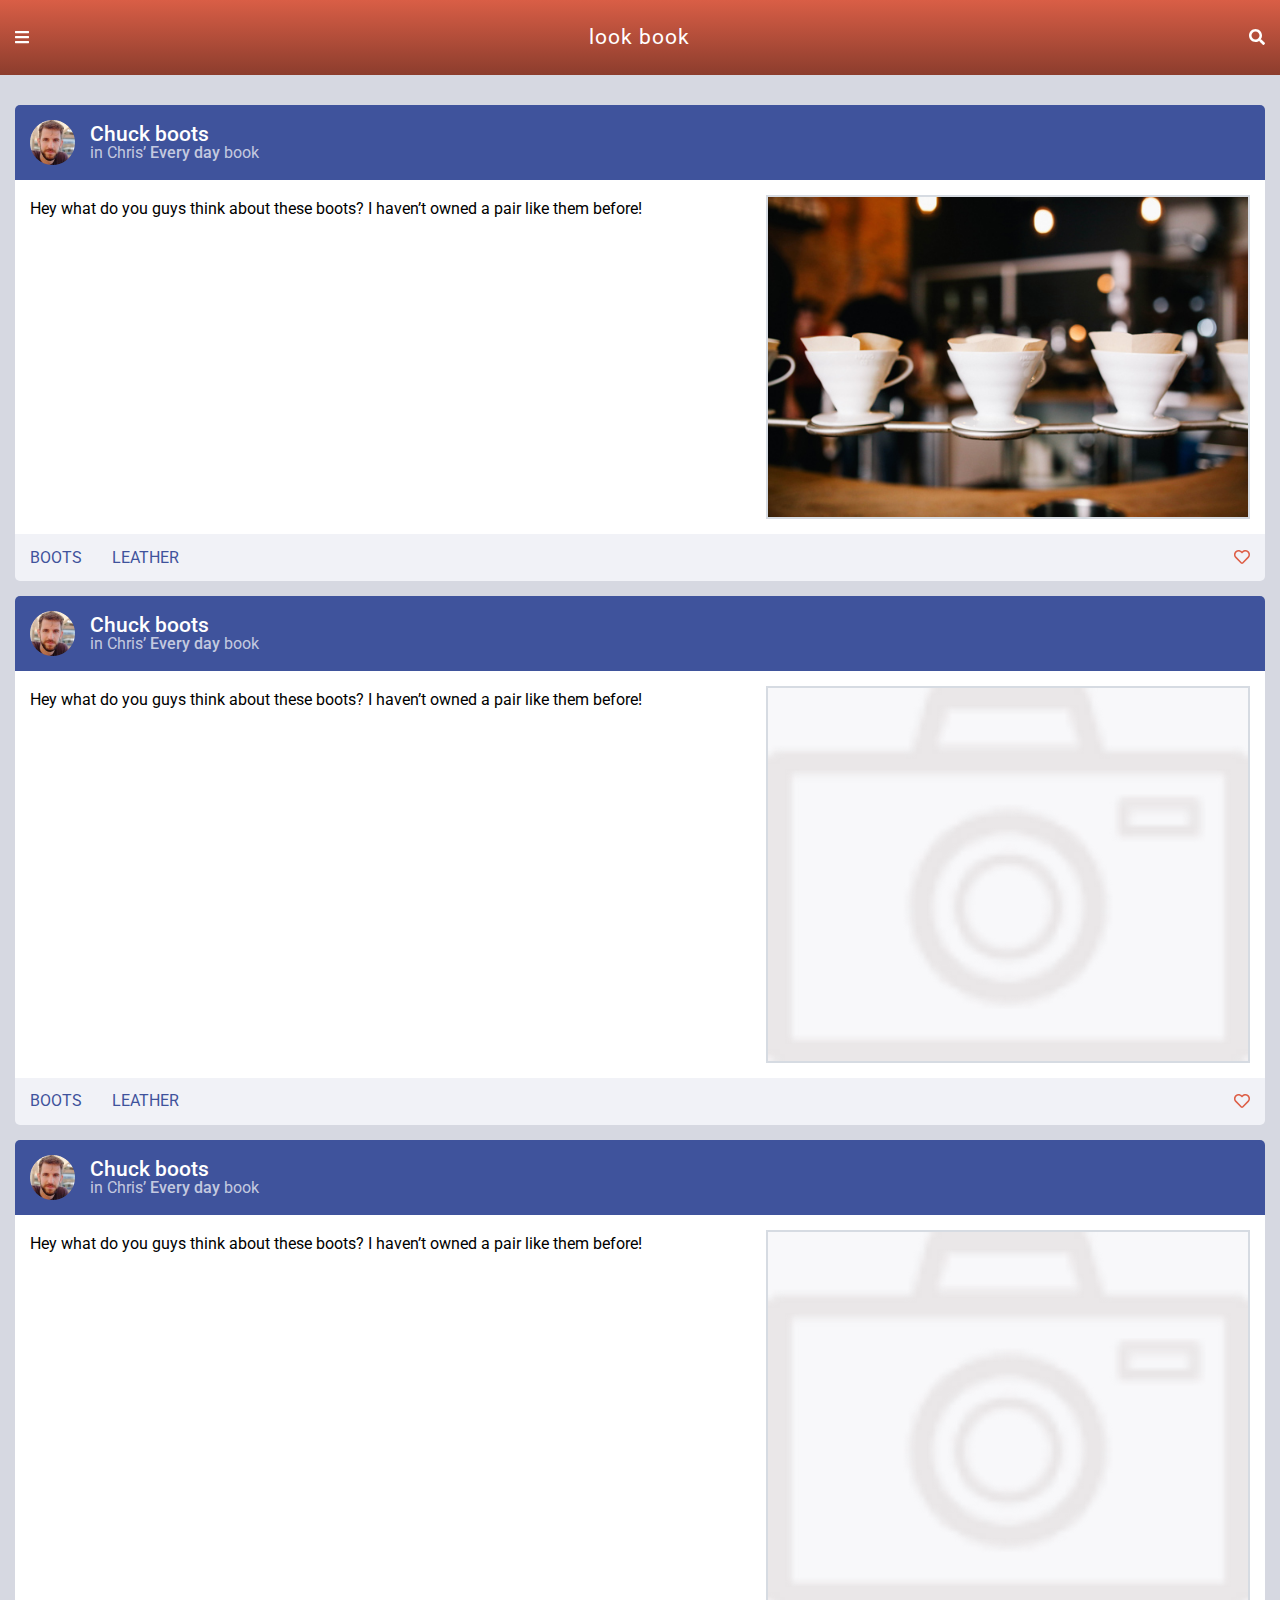
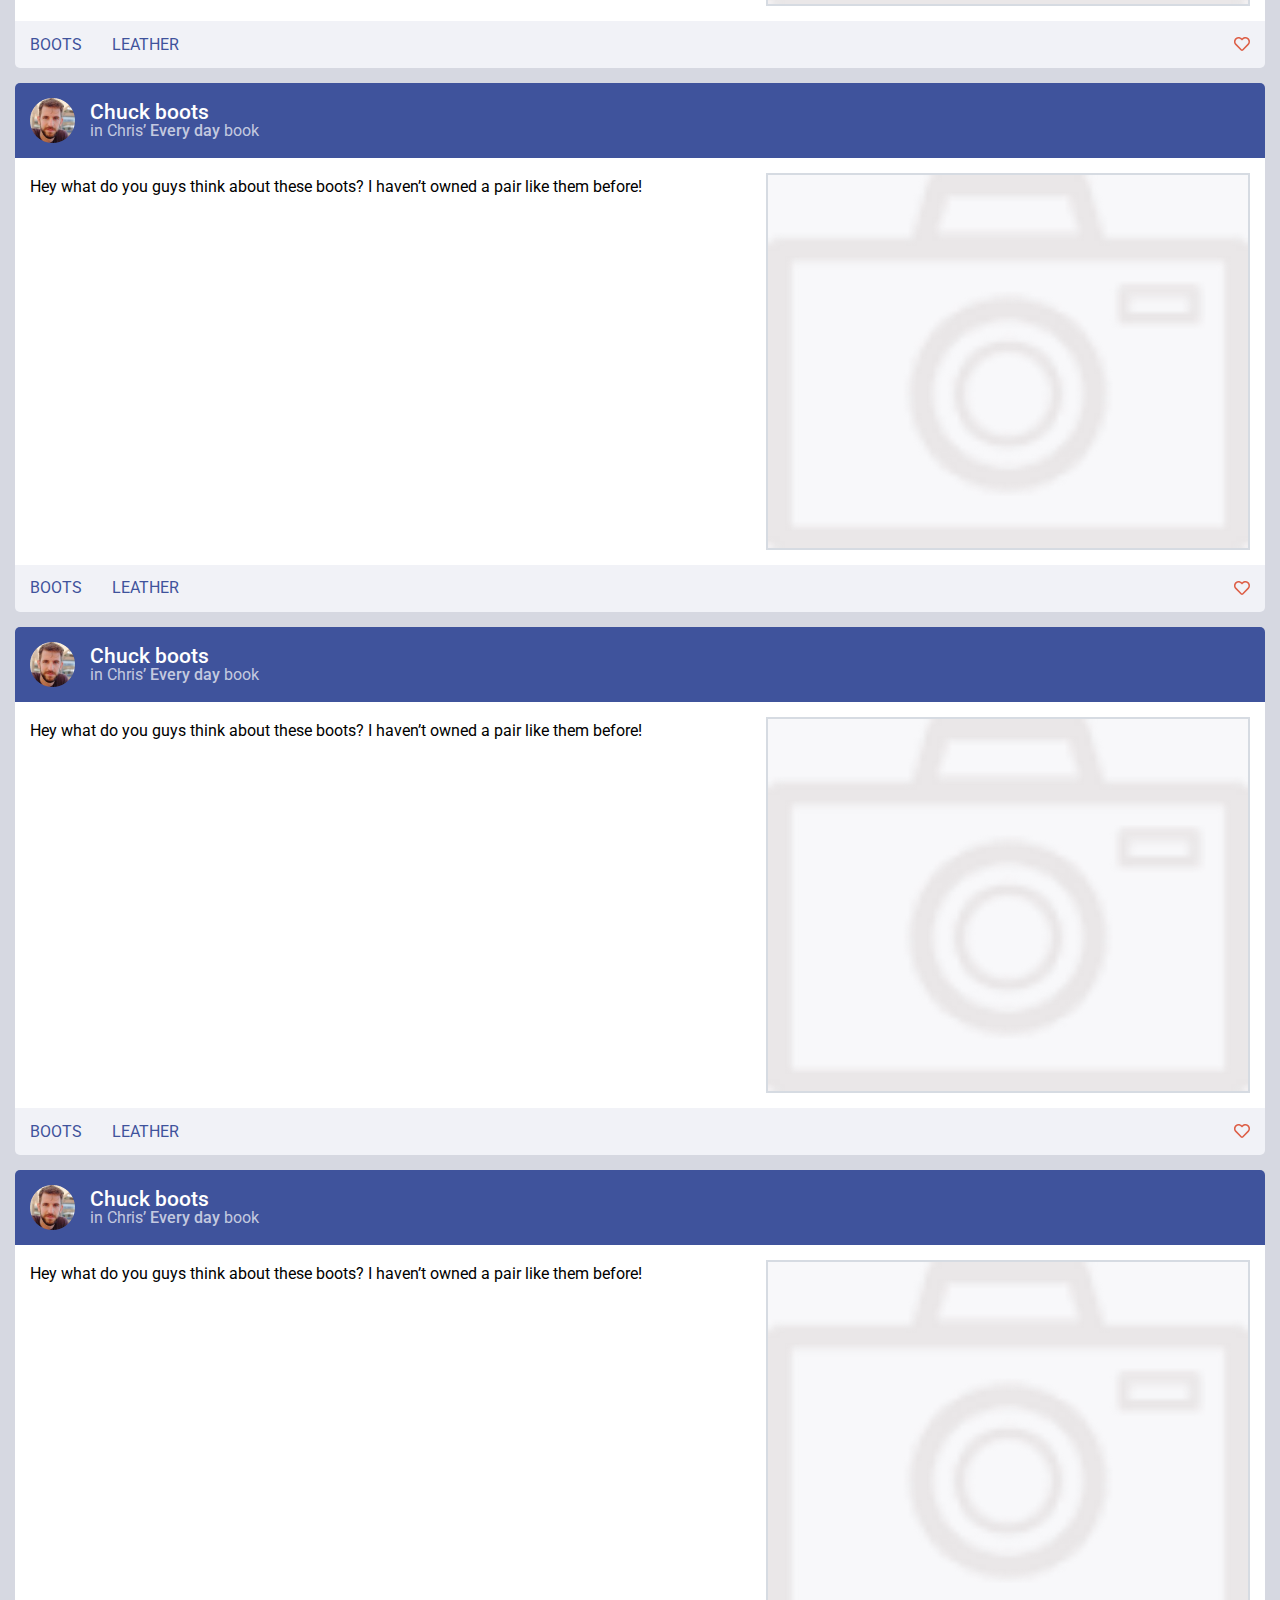
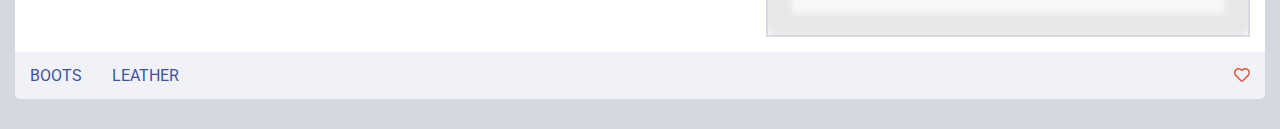
<file: SITE/index.html>
<!DOCTYPE html>
<html lang="en">
<head>
    <meta charset="UTF-8">
    <meta name="viewport" content="width=device-width, initial-scale=1.0">
    <meta http-equiv="X-UA-Compatible" content="ie=edge">
    <title>Look book</title>
    <link href="https://fonts.googleapis.com/css?family=Roboto:400,500&display=swap" rel="stylesheet">
    <link rel="stylesheet" href="css/main.css">
    <script src="js/all.min.js"></script>
    <script src="http://code.jquery.com/jquery-3.4.1.min.js"></script>
    <script src="js/main.js"></script>
</head>
<body class="main-layout">
    <header class="main-header">
        <div class="header_inner">
            <span class="aside_toggle">
                <i class="fas fa-bars"></i>
            </span>
            <h1 class="main_title">look book</h1>
            <span class="search_toggle">
                <i class="fas fa-search"></i>
            </span>
            <form action="">
                <input type="text">
                <button>
                    <i class="fas fa-search"></i>
                </button>
            </form>  
        </div>
    
    </header>
    <main>            
        <ul class="latest product_list">
                <li id="product_01">
                    <header class="product_list_header">
                        <img src="images/profile_list_icon.png" alt="list icon" class="list_icon">
                        <div class="list_titles">
                            <h3 class="sub_title">Chuck boots</h3>
                            <h4>in Chris’ <em>Every day</em> book</h4>
                        </div>
                    </header>
                    <div class="content">
                        <div class="product_brief_desc">
                            <p>
                                Hey what do you guys think about these boots? I haven’t owned a pair like them before!
                            </p>
                        </div>
                        <div class="product_img">
                            <img src="images/img-1.jpg" alt="picture">
                        </div>
                    </div>
                    <footer>
                        <ul class="tags">
                            <li><a href="">boots</a></li>
                            <li><a href="">Leather</a></li>
                        </ul>
                        <form action="">
                                <input type="checkbox" id="whishlist-product_01">
                                <label for="whishlist-product_01">
                                    <span><i class="far fa-heart"></i></span>
                                    <span><i class="fas fa-heart"></i></span>
                                </label>   
                        </form>
                    </footer>
                </li>
                <li id="product_02">
                    <header class="product_list_header">
                        <img src="images/profile_list_icon.png" alt="list icon" class="list_icon">
                        <div class="list_titles">
                                <h3 class="sub_title">Chuck boots</h3>
                            <h4>in Chris’ <em>Every day</em> book</h4>
                        </div>
                    </header>
                    <div class="content">
                        <div class="product_brief_desc">
                            <p>
                                Hey what do you guys think about these boots? I haven’t owned a pair like them before!
                            </p>
                        </div>
                        <div class="product_img">
                            <img src="images/no_pic.png" alt="no picture">
                        </div>
                    </div>
                    <footer>
                        <ul class="tags">
                            <li><a href="">boots</a></li>
                            <li><a href="">Leather</a></li>
                        </ul>
                        <form action="">
                                <input type="checkbox" id="whishlist-product_02">
                                <label for="whishlist-product_02">
                                    <span><i class="far fa-heart"></i></span>
                                    <span><i class="fas fa-heart"></i></span>
                                </label>   
                        </form>
                    </footer>
                </li>
                <li id="product_03">
                    <header class="product_list_header">
                        <img src="images/profile_list_icon.png" alt="list icon" class="list_icon">
                        <div class="list_titles">
                                <h3 class="sub_title">Chuck boots</h3>
                            <h4>in Chris’ <em>Every day</em> book</h4>
                        </div>
                    </header>
                    <div class="content">
                        <div class="product_brief_desc">
                            <p>
                                Hey what do you guys think about these boots? I haven’t owned a pair like them before!
                            </p>
                        </div>
                        <div class="product_img">
                            <img src="images/no_pic.png" alt="no picture">
                        </div>
                    </div>
                    <footer>
                        <ul class="tags">
                            <li><a href="">boots</a></li>
                            <li><a href="">Leather</a></li>
                        </ul>
                        <form action="">
                                <input type="checkbox" id="whishlist-product_03">
                                <label for="whishlist-product_03">
                                    <span><i class="far fa-heart"></i></span>
                                    <span><i class="fas fa-heart"></i></span>
                                </label>   
                        </form>
                    </footer>
                </li>
                <li id="product_04">
                    <header class="product_list_header">
                        <img src="images/profile_list_icon.png" alt="list icon" class="list_icon">
                        <div class="list_titles">
                                <h3 class="sub_title">Chuck boots</h3>
                            <h4>in Chris’ <em>Every day</em> book</h4>
                        </div>
                    </header>
                    <div class="content">
                        <div class="product_brief_desc">
                            <p>
                                Hey what do you guys think about these boots? I haven’t owned a pair like them before!
                            </p>
                        </div>
                        <div class="product_img">
                            <img src="images/no_pic.png" alt="no picture">
                        </div>
                    </div>
                    <footer>
                        <ul class="tags">
                            <li><a href="">boots</a></li>
                            <li><a href="">Leather</a></li>
                        </ul>
                        <form action="">
                                <input type="checkbox" id="whishlist-product_04">
                                <label for="whishlist-product_04">
                                    <span><i class="far fa-heart"></i></span>
                                    <span><i class="fas fa-heart"></i></span>
                                </label>   
                        </form>
                    </footer>
                </li>
                <li id="product_05">
                    <header class="product_list_header">
                        <img src="images/profile_list_icon.png" alt="list icon" class="list_icon">
                        <div class="list_titles">
                                <h3 class="sub_title">Chuck boots</h3>
                            <h4>in Chris’ <em>Every day</em> book</h4>
                        </div>
                    </header>
                    <div class="content">
                        <div class="product_brief_desc">
                            <p>
                                Hey what do you guys think about these boots? I haven’t owned a pair like them before!
                            </p>
                        </div>
                        <div class="product_img">
                            <img src="images/no_pic.png" alt="no picture">
                        </div>
                    </div>
                    <footer>
                        <ul class="tags">
                            <li><a href="">boots</a></li>
                            <li><a href="">Leather</a></li>
                        </ul>
                        <form action="">
                                <input type="checkbox" id="whishlist-product_05">
                                <label for="whishlist-product_05">
                                    <span><i class="far fa-heart"></i></span>
                                    <span><i class="fas fa-heart"></i></span>
                                </label>   
                        </form>
                    </footer>
                </li>
                <li id="product_06">
                    <header class="product_list_header">
                        <img src="images/profile_list_icon.png" alt="list icon" class="list_icon">
                        <div class="list_titles">
                            <h3 class="sub_title">Chuck boots</h3>
                            <h4>in Chris’ <em>Every day</em> book</h4>
                        </div>
                    </header>
                    <div class="content">
                        <div class="product_brief_desc">
                            <p>
                                Hey what do you guys think about these boots? I haven’t owned a pair like them before!
                            </p>
                        </div>
                        <div class="product_img">
                            <img src="images/no_pic.png" alt="no picture">
                        </div>
                    </div>
                    <footer>
                        <ul class="tags">
                            <li><a href="">boots</a></li>
                            <li><a href="">Leather</a></li>
                        </ul>
                        <form action="">
                                <input type="checkbox" id="whishlist-product_06">
                                <label for="whishlist-product_06">
                                    <span><i class="far fa-heart"></i></span>
                                    <span><i class="fas fa-heart"></i></span>
                                </label>   
                        </form>
                    </footer>
                </li>
        </ul>
    </main>    
    <aside>
        <header>
            <img src="images/user_profile.png" alt="user profile">
            <h1 class="main_title">안녕하세요, 관리자 님</h1>
        </header>
        <div class="aside_content">
            <ul class="categories">
                <li><a href="list.html">Man</a></li>
                <li><a href="list.html">Women</a></li>
                <li><a href="list.html">Childrens</a></li>
                <li><a href="list.html">Hot deales</a></li>
            </ul>
            <p class="aside_links">
                <a href=""><i class="fas fa-cog"></i></a>
                <a href=""><i class="fas fa-inbox"></i><span>8</span></a>
            </p>
        </div>
    </aside>
    <span class="aside_bg"></span>
</body>
</html>
</file>
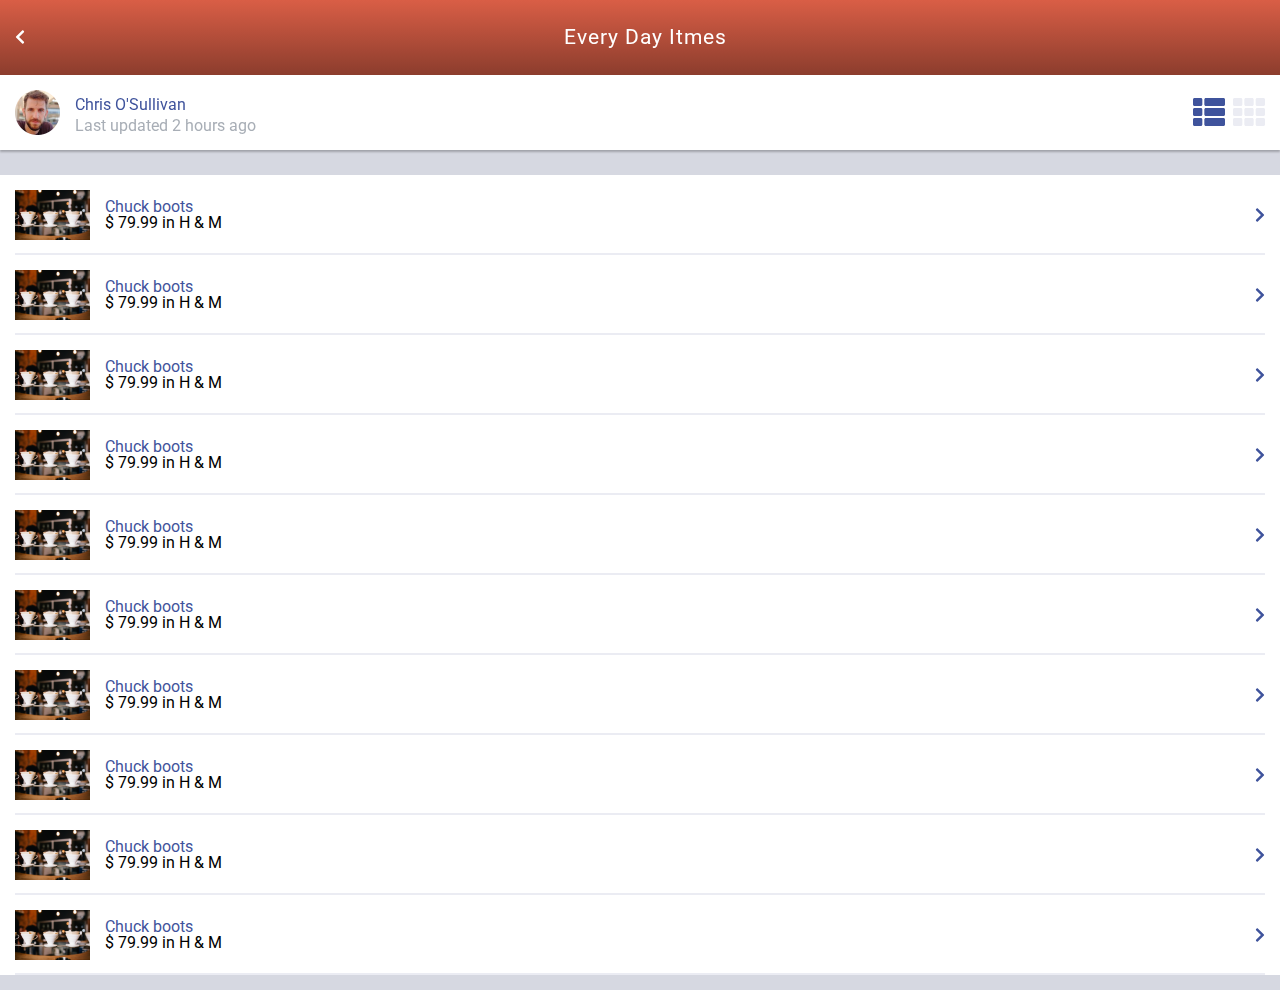
<file: SITE/list.html>
<!DOCTYPE html>
<html lang="en">
<head>
    <meta charset="UTF-8">
    <meta name="viewport" content="width=device-width, initial-scale=1.0">
    <meta http-equiv="X-UA-Compatible" content="ie=edge">
    <title>Look book</title>
    <link href="https://fonts.googleapis.com/css?family=Roboto:400,500&display=swap" rel="stylesheet">
    <link rel="stylesheet" href="css/main.css">
    <script src="js/all.min.js"></script>
    <script src="http://code.jquery.com/jquery-3.4.1.min.js"></script>
    <script src="js/main.js"></script>
</head>
<body class="sub-layout">
    <header class="sub-header">
        <div class="header_inner">
            <span class="backwards_toggle">
                <i class="fas fa-chevron-left"></i>
            </span>
            <h1 class="main_title">Every Day Itmes</h1>  
        </div>
        <div class="category_info">
            <img src="images/profile_list_icon@2x.png" alt="category icon">
            <div class="category_titles">
                <h2>Chris O'Sullivan</h2>
                <h3>Last updated 2 hours ago</h3>
            </div>
            <div class="list_toggle">
                <span class="list_view"><i class="fas fa-th-list"></i></span>
                <span class="card_view"><i class="fas fa-th"></i></span>
            </div>
        </div>    
    </header>
    <main>            
        <ul class="category product_list">
                <li id="product_01">
                    <header class="product_list_header">                        
                        <h3 class="sub_title">Chuck boots</h3>
                    </header>
                    <div class="content">
                        <div class="product_img">
                            <a href=""><img src="images/img-1.jpg" alt="picture"></a>
                        </div>
                        <div class="product_brief_desc">
                            <a href=""><h3>Chuck boots</h3></a>
                            <h4>$ 79.99 in H & M</h4>
                        </div>                        
                        <a href=""><i class="fas fa-chevron-right"></i></a>                                                  
                    </div>
                    <footer>
                        <h4>$ 79.99 in H & M</h4>
                    </footer>
                </li>
                <li id="product_02">
                    <header class="product_list_header">                        
                        <h3 class="sub_title">Chuck boots</h3>
                    </header>
                    <div class="content">
                        <div class="product_img">
                            <a href=""><img src="images/img-1.jpg" alt="picture"></a>
                        </div>
                        <div class="product_brief_desc">
                            <a href=""><h3>Chuck boots</h3></a>
                            <h4>$ 79.99 in H & M</h4>
                        </div>                        
                        <a href=""><i class="fas fa-chevron-right"></i></a>                                                  
                    </div>
                    <footer>
                        <h4>$ 79.99 in H & M</h4>
                    </footer>
                </li>
                <li id="product_03">
                    <header class="product_list_header">                        
                        <h3 class="sub_title">Chuck boots</h3>
                    </header>
                    <div class="content">
                        <div class="product_img">
                            <a href=""><img src="images/img-1.jpg" alt="picture"></a>
                        </div>
                        <div class="product_brief_desc">
                            <a href=""><h3>Chuck boots</h3></a>
                            <h4>$ 79.99 in H & M</h4>
                        </div>                        
                        <a href=""><i class="fas fa-chevron-right"></i></a>                                                  
                    </div>
                    <footer>
                        <h4>$ 79.99 in H & M</h4>
                    </footer>
                </li>
                <li id="product_04">
                    <header class="product_list_header">                        
                        <h3 class="sub_title">Chuck boots</h3>
                    </header>
                    <div class="content">
                        <div class="product_img">
                            <a href=""><img src="images/img-1.jpg" alt="picture"></a>
                        </div>
                        <div class="product_brief_desc">
                            <a href=""><h3>Chuck boots</h3></a>
                            <h4>$ 79.99 in H & M</h4>
                        </div>                        
                        <a href=""><i class="fas fa-chevron-right"></i></a>                                                  
                    </div>
                    <footer>
                        <h4>$ 79.99 in H & M</h4>
                    </footer>
                </li>
                <li id="product_05">
                    <header class="product_list_header">                        
                        <h3 class="sub_title">Chuck boots</h3>
                    </header>
                    <div class="content">
                        <div class="product_img">
                            <a href=""><img src="images/img-1.jpg" alt="picture"></a>
                        </div>
                        <div class="product_brief_desc">
                            <a href=""><h3>Chuck boots</h3></a>
                            <h4>$ 79.99 in H & M</h4>
                        </div>                        
                        <a href=""><i class="fas fa-chevron-right"></i></a>                                                  
                    </div>
                    <footer>
                        <h4>$ 79.99 in H & M</h4>
                    </footer>
                </li>
                <li id="product_06">
                    <header class="product_list_header">                        
                        <h3 class="sub_title">Chuck boots</h3>
                    </header>
                    <div class="content">
                        <div class="product_img">
                            <a href=""><img src="images/img-1.jpg" alt="picture"></a>
                        </div>
                        <div class="product_brief_desc">
                            <a href=""><h3>Chuck boots</h3></a>
                            <h4>$ 79.99 in H & M</h4>
                        </div>                        
                        <a href=""><i class="fas fa-chevron-right"></i></a>                                                  
                    </div>
                    <footer>
                        <h4>$ 79.99 in H & M</h4>
                    </footer>
                </li>
                <li id="product_07">
                    <header class="product_list_header">                        
                        <h3 class="sub_title">Chuck boots</h3>
                    </header>
                    <div class="content">
                        <div class="product_img">
                            <a href=""><img src="images/img-1.jpg" alt="picture"></a>
                        </div>
                        <div class="product_brief_desc">
                            <a href=""><h3>Chuck boots</h3></a>
                            <h4>$ 79.99 in H & M</h4>
                        </div>                        
                        <a href=""><i class="fas fa-chevron-right"></i></a>                                                  
                    </div>
                    <footer>
                        <h4>$ 79.99 in H & M</h4>
                    </footer>
                </li>
                <li id="product_08">
                    <header class="product_list_header">                        
                        <h3 class="sub_title">Chuck boots</h3>
                    </header>
                    <div class="content">
                        <div class="product_img">
                            <a href=""><img src="images/img-1.jpg" alt="picture"></a>
                        </div>
                        <div class="product_brief_desc">
                            <a href=""><h3>Chuck boots</h3></a>
                            <h4>$ 79.99 in H & M</h4>
                        </div>                        
                        <a href=""><i class="fas fa-chevron-right"></i></a>                                                  
                    </div>
                    <footer>
                        <h4>$ 79.99 in H & M</h4>
                    </footer>
                </li>
                <li id="product_09">
                    <header class="product_list_header">                        
                        <h3 class="sub_title">Chuck boots</h3>
                    </header>
                    <div class="content">
                        <div class="product_img">
                            <a href=""><img src="images/img-1.jpg" alt="picture"></a>
                        </div>
                        <div class="product_brief_desc">
                            <a href=""><h3>Chuck boots</h3></a>
                            <h4>$ 79.99 in H & M</h4>
                        </div>                        
                        <a href=""><i class="fas fa-chevron-right"></i></a>                                                  
                    </div>
                    <footer>
                        <h4>$ 79.99 in H & M</h4>
                    </footer>
                </li>
                <li id="product_10">
                    <header class="product_list_header">                        
                        <h3 class="sub_title">Chuck boots</h3>
                    </header>
                    <div class="content">
                        <div class="product_img">
                            <a href=""><img src="images/img-1.jpg" alt="picture"></a>
                        </div>
                        <div class="product_brief_desc">
                            <a href=""><h3>Chuck boots</h3></a>
                            <h4>$ 79.99 in H & M</h4>
                        </div>                        
                        <a href=""><i class="fas fa-chevron-right"></i></a>                                                  
                    </div>
                    <footer>
                        <h4>$ 79.99 in H & M</h4>
                    </footer>
                </li>

        </ul>
    </main>    
</body>
</html>
</file>
<file: SITE/css/main.css>
@import url(myreset.css);

/* ---------- common elements ---------- */
body{
    font-family: 'Roboto', sans-serif;    
    background: #D6D8E1;
}
.main_title{
    font-size: 21px;
    letter-spacing: 1px;
}
.sub_title{
    font-size: 21px;
    font-weight: 500;
}
a{
    color: #3F539C;
    text-decoration: none;
}

.main-layout {
    padding-top:90px;
}
.sub-layout{
    padding-top: 160px;
}
main{
    padding:15px;
}
.product_list > li{
    border-radius:5px;
    overflow: hidden;
    margin-bottom: 15px;
}
.product_list .product_list_header{
    background: #3F539C;
    padding:15px;
}
.product_list footer{
    background: #F1F2F7;
    padding:15px;
}
.product_list .content{
    padding: 15px;
    background: #fff;
}

/* ---------- Main page ---------- */
.main-header{
    position: fixed;
    top:0;
    left:0;
    right:0;
    z-index:1;
    transition:0.4s ease-in;
}
.main-header .header_inner, .sub-header .header_inner{
    height: 75px;
    background:linear-gradient(#D95E46, #8C3D2D);
    padding:0 15px;
    display: flex;
    justify-content: space-between;
    align-items: center;
}

.main-header svg{
    color: #fff;
}
.main-header h1{
    color: #fff;
}
.main-header form{
    position: absolute;
    top:0;
    left:0;
    right:0;
    padding:10px 15px;
    background: rgba(0,0,0,.7);
    display: flex;
    justify-content: space-between;
    z-index:-1;
    transition:top 0.5s ease-in-out;
}
.main-header form.active{
    top:100%;
}
.main-header form input{
    line-height: 27px;
    width: calc(100% - 40px);
    border-radius:4px;
    border:none;
}
.main-header form button{
    background:none;
    border:none;
    font-size: 21px;
}
.latest li header{
    display: flex;
    justify-content: flex-start;
    align-items: center;
}
.latest li header .list_icon{
    margin-right: 15px;
}
.list_titles h3 {
    color: #fff;
}
.list_titles h4{
    color: rgba(255,255,255,.7);
}
.list_titles h4 em{
    font-weight: 500;
}
.latest li .content{
    display: flex;
}

.latest li .content .product_brief_desc{
    flex:1.2;
}

.latest li .content .product_img{
    flex:0.8;
    display: flex;
    justify-content: center;
    align-items: center;
    min-height: 120px;
    background: #F8F8FA;
    border:2px solid #D6DBE2;
    margin-left: 15px;
}
.latest li .content .product_img img{
    width: 100%;
    height: auto;
}
.latest li .content .product_brief_desc p{
    line-height: 27px;
}
.latest li footer{
    display: flex;
    justify-content: space-between;
}
.latest li footer .tags{
    display: flex;
    align-items: center;
}
.latest li footer .tags li{
    margin-right: 30px;
    text-transform: uppercase;
}
.latest li footer form input{
    display: none;
}
.latest li footer form label{
    position: relative;
    color: #DD5E46;
}
.latest li footer form label span:last-child{
    position: absolute;
    top:0;
    opacity: 0;
    transition:0.3s;
}
.latest li footer form input:checked + label span:last-child{
    opacity: 1;
}
/* ---------- aside ---------- */
.aside_bg{
    position: fixed;
    left: 0;right: 0;bottom: 0;top: 0;
    background:rgba(0,0,0,.7);
    visibility: hidden;
    opacity: 0;  
    transition:0.35s;
    z-index:10;
}
.aside-open .aside_bg{
    visibility: visible;
    opacity: 1;
}
aside{
    width: 85%;
    position: fixed;
    left: -100%;
    top: 0;
    height: 100vh;
    background: #3F539C;
    z-index:11;
    display: flex;
    flex-direction:column;
    transition:left 0.4s ease-in;
}
.aside-open aside{
    left:0;
}
aside header{
    background: linear-gradient(#D95E46, #8C3D2D);
    flex:0.5;
    display: flex;
    flex-direction:column;
    justify-content: center;
    align-items: center;
}
aside header img{
    width: 108px;
    height: 108px;
}
aside header h1{
    color: #fff;
    font-size: 21px;
    margin-top: 15px;
}
aside .aside_content{
    flex: 1;
    display: flex;
    align-content:space-between;
    flex-wrap:wrap;
}
aside .aside_content > *{
    width: 100%;
}

.aside_content .categories li{
    height: 76px;
    padding:0 15px;
    line-height: 76px;
}
.aside_content .categories li:hover{
    background: rgba(0,0,0,.1);
}
.aside_content .categories li a{
    color: #fff;
    display: block;
    border-bottom:1px solid rgba(0,0,0,.2);
}
.aside_links{
    display: flex;
    justify-content: space-between;
    padding: 0 15px;
    margin-bottom: 15px;
}
.aside_links a{
    color:rgba(255,255,255,0.6);
    font-size: 24px;
    position: relative;
}
.aside_links a span{
    width: 20px;
    height: 20px;
    background: #3F539C;
    border:1px solid #B2BAD7;
    border-radius:50%;
    position: absolute;
    right:-10px;
    top:-10px;
    font-size: 12px;
    text-align: center;
    line-height: 18px;
}
body{
    position:relative;
    left:0;  
    transition:left 0.4s ease-in;
}
body.aside-open{
    left:85%;
    position: fixed;
}
body.aside-open .main-header{
    left:85%;
    right:-85%;
}
/* ---------- catogory ---------- */

.sub-header .header_inner{
    justify-content: flex-start;
    color: #fff;
}
.sub-header .header_inner .main_title{
    flex:1;
    text-align: center;
}
.sub-header {
    position: fixed;
    top: 0;
    left: 0;
    right: 0;
    z-index: 1;
}
.sub-header .category_info{
    background: #fff;
    padding: 15px;
    display: flex;
    justify-content: space-between;
    align-items: center;
    box-shadow:0 2px 2px rgba(0,0,0,.25);
}
.sub-header .category_info .category_titles{
    flex:1;
}
.sub-header .category_info img{
    width: 45px;
    height: 45px;
    margin-right: 15px;
}
.sub-header .category_info .category_titles h2{
    color: #3F539C;
    line-height: 27px;
}
.sub-header .category_info .category_titles h3{
    color: #A8AEB6;
}
.sub-header .category_info .list_toggle{
    font-size:32px ;
    color: #EBECF3;
}
.sub-header .category_info .list_toggle .list_view{
    color: #3F539C;
}
.sub-header .category_info .list_toggle.active .list_view{
    color: #EBECF3
}
.sub-header .category_info .list_toggle.active .card_view{
    color: #3F539C;
}

.category{
    position: relative;
    left:-15px;
    width: calc(100% + 30px);
    background: #fff;
}

.category li{
    border-radius:0;
    position: relative;
    margin-bottom: 0;
}
.category li:after{
    content:'';
    position: absolute;
    bottom:0;
    left:15px;
    right:15px;
    border:1px solid #EBECF3;
}
.category li .content{
    display: flex;
    justify-content: space-between;
    align-items: center;
}
.category li .content .product_img{
    width: 75px;

    margin-right: 15px;
}
.category li .content .product_img img{
    width: 100%;
}
.category li .content .product_brief_desc{
    flex:1;
}
.category li .product_list_header, .category li footer{
    text-align: center;
    display: none;
}
.category li .product_list_header h3{
    color: #fff;
}

.category.active{
    left:0;
    width: 100%;
    display: flex;
    flex-wrap:wrap;
    background:none;
}
.category.active li {
    width: 48%;
    margin-right: 4%;
    margin-bottom:15px;
    border-radius:5px;
}
.category.active li:nth-child(2n){
    margin-right: 0;
}
.category.active li .product_list_header, 
.category.active li footer{
    display: block;
}
.category.active li .product_brief_desc, 
.category.active li .content > a{
    display: none;
}
.category.active li .content .product_img{
    width: 100%;
    margin-right: 0;
}

/* ---------- details ---------- */
</file>
